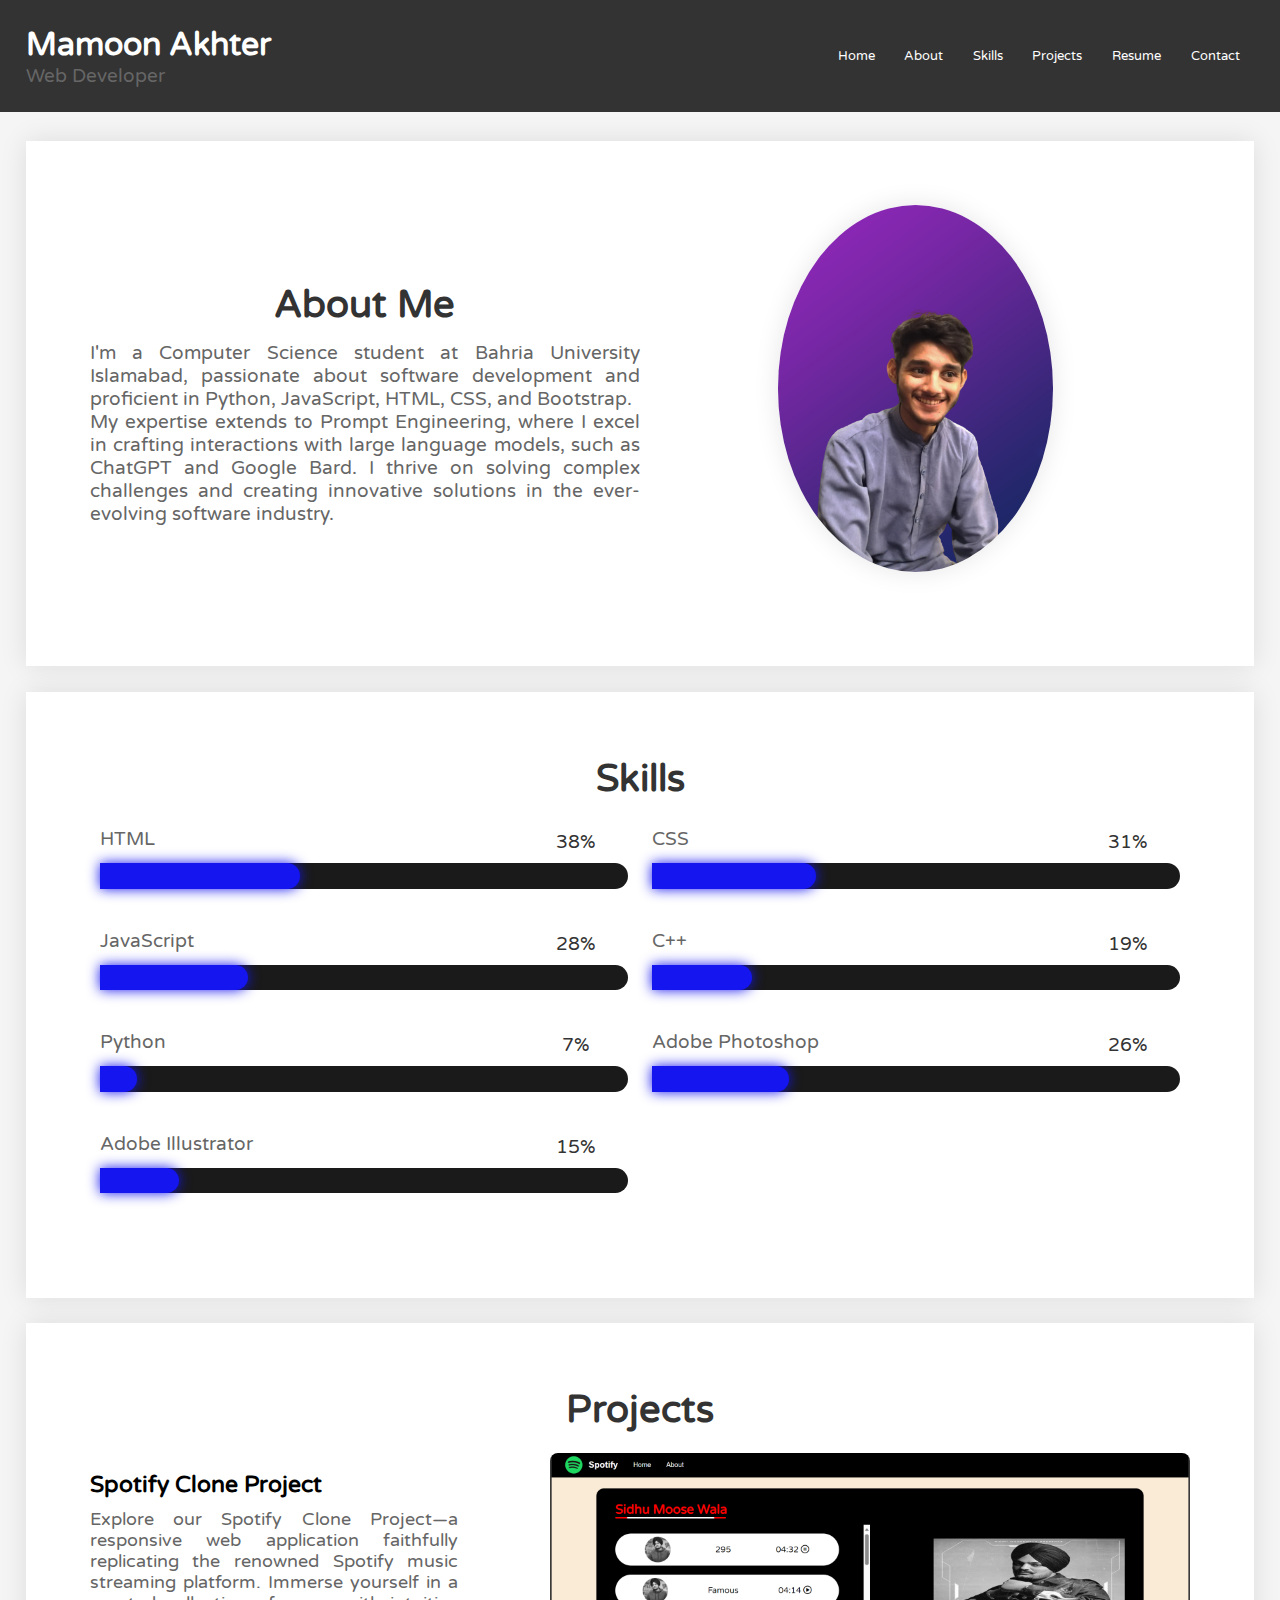
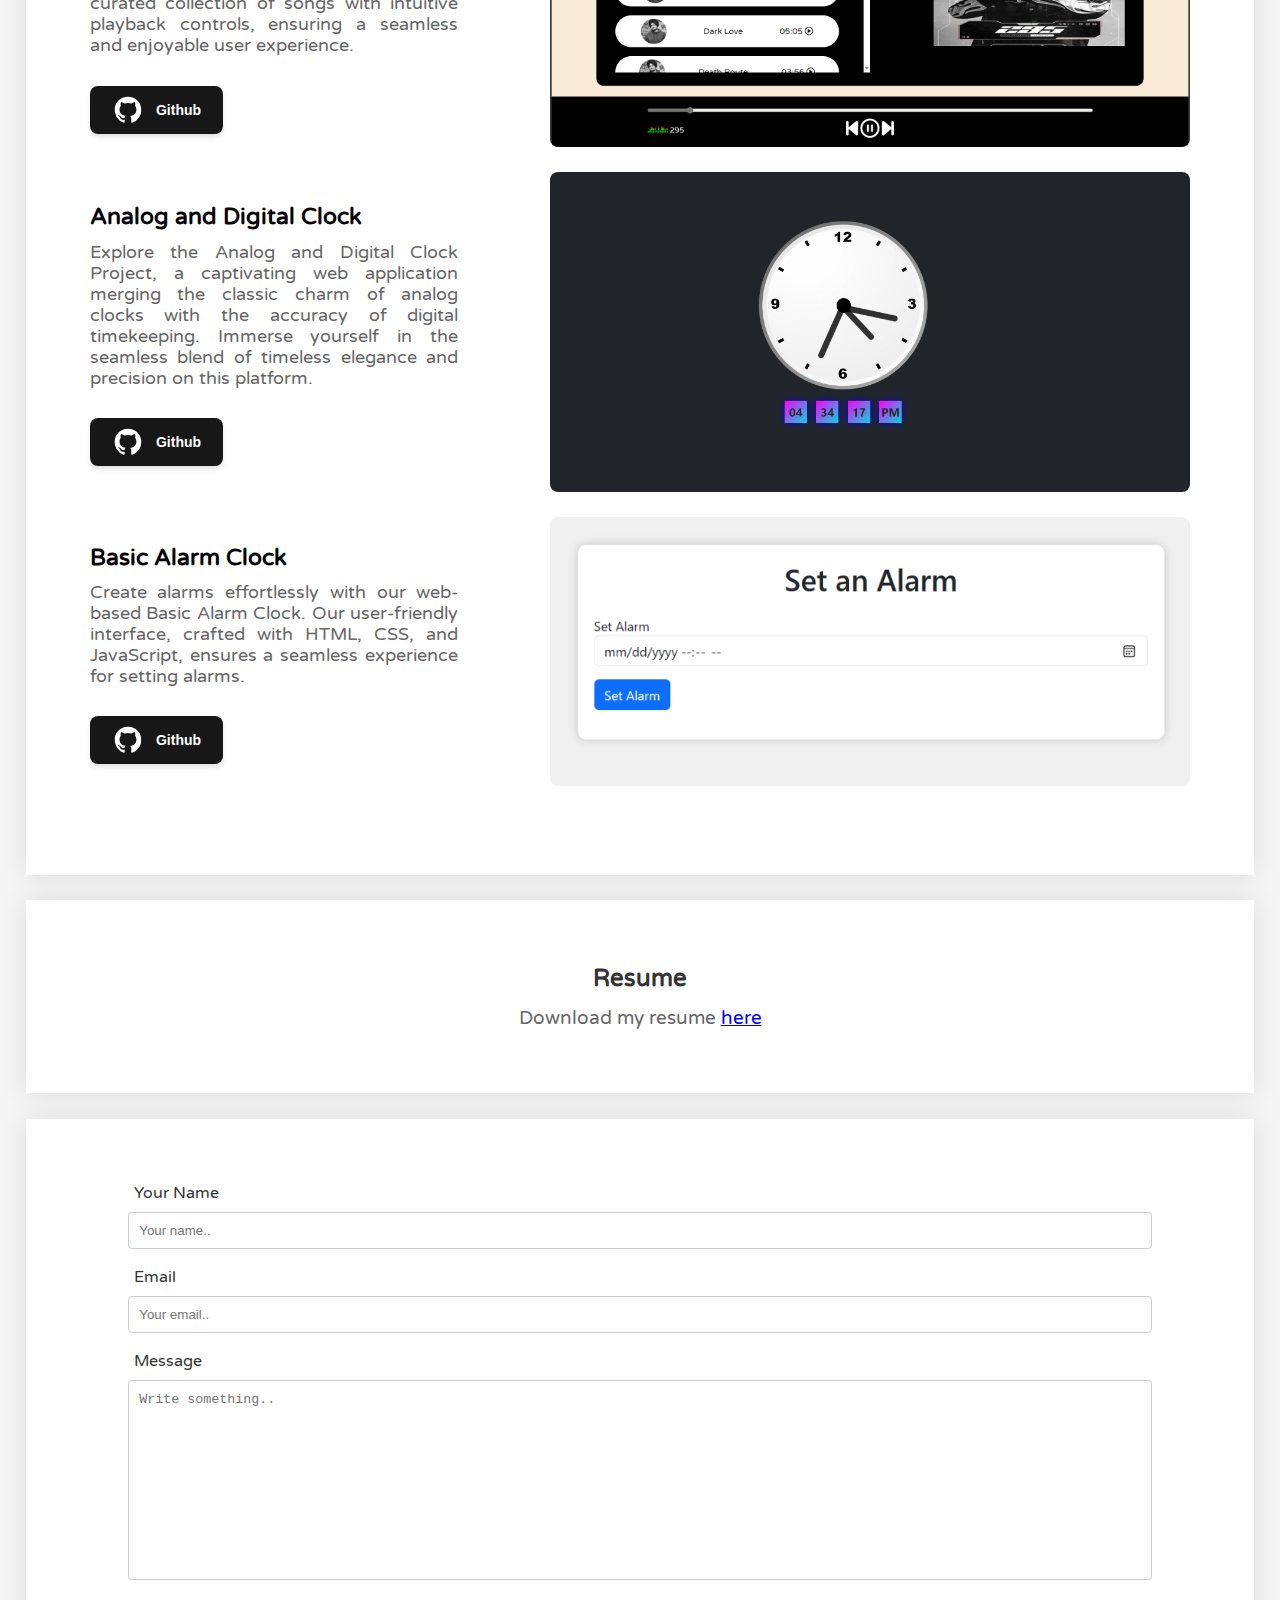
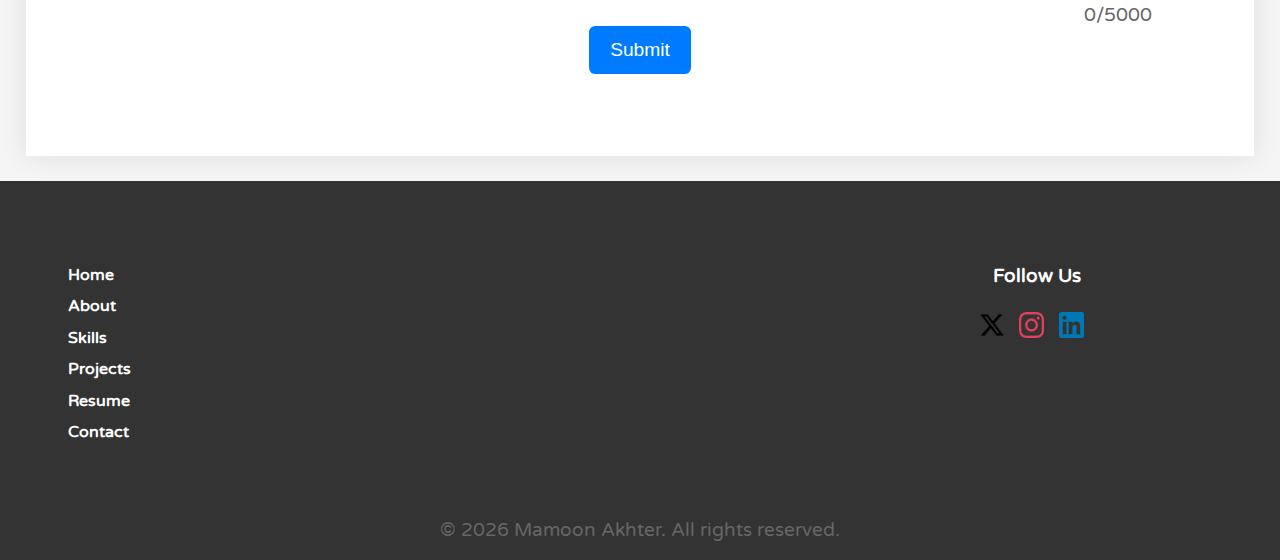
<file: Level 1 - Task 2 - Porfolio/index.html>
<!DOCTYPE html>
<html lang="en">
  <head>
    <meta charset="UTF-8" />
    <meta name="viewport" content="width=device-width, initial-scale=1.0" />
    <title>Mamoon Akhter - Personal Portfolio</title>
    <link rel="stylesheet" href="css/style.css">
    <link rel="shortcut icon" href="img/logo.jpg" type="image/x-icon">
  </head>
  <body>
    <div class="container">
      <header class="header-container" id="Home">
        <div class="header-content">
          <h1>Mamoon Akhter</h1>
          <p>Web Developer</p>
        </div>
        <nav class="nav-container">
          <a href=""><button class="btn41-43 btn-42">Home</button></a>
          <a href="#about-section"><button class="btn41-43 btn-42">About</button></a>
          <a href="#skills"><button class="btn41-43 btn-42">Skills</button></a>
          <a href="#projects"><button class="btn41-43 btn-42">Projects</button></a>
          <a href="#resume"><button class="btn41-43 btn-42">Resume</button></a>
          <a href="#contact"><button class="btn41-43 btn-42">Contact</button></a>
        </nav>
      </header>

      <section id="about-section">
        <div class="left-column">
            <h2>About Me</h2>
            <p>I'm a Computer Science student at Bahria University Islamabad, passionate about software development and proficient in Python, JavaScript, HTML, CSS, and Bootstrap.
                <br>
                My expertise extends to Prompt Engineering, where I excel in crafting interactions with large language models, such as ChatGPT and Google Bard. I thrive on solving complex challenges and creating innovative solutions in the ever-evolving software industry.
                
               </p>
        </div>
        <div class="right-column">
            <img id="myPic" src="img/MyImg.jpg" alt="Your Name">
        </div>
    </section>

    <section class="skills-section" id="skills">
        <h2 class="skills-heading">Skills</h2>
        <ul class="skills-list">
            <li class="skill">
                <div class="text-container">
                    <p>HTML</p>
                    <span class="percentage" id="htmlPercentage">100</span>
                </div>
                <div class="progress-container">
                    <progress class="progress-bar" max="100" id="htmlProgress"></progress>
                </div>
            </li>
            <li class="skill">
                <div class="text-container">
                    <p>CSS</p>
                    <span class="percentage" id="cssPercentage">80</span>
                </div>
                <div class="progress-container">
                    <progress class="progress-bar" max="100" id="cssProgress"></progress>
                </div>
            </li>
            <li class="skill">
                <div class="text-container">
                    <p>JavaScript</p>
                    <span class="percentage" id="JSpercentage">70</span>
                </div>
                <div class="progress-container">
                    <progress class="progress-bar" max="100" id="JSprogress"></progress>
                </div>
            </li>
            <li class="skill">
                <div class="text-container">
                    <p>C++</p>
                    <span class="percentage" id="cplusPercentage">50</span>
                </div>
                <div class="progress-container">
                    <progress class="progress-bar" max="100" id="cplusProgress"></progress>
                </div>
            </li>
            <li class="skill">
                <div class="text-container">
                    <p>Python</p>
                    <span class="percentage" id="pythonPercentage">20</span>
                </div>
                <div class="progress-container">
                    <progress class="progress-bar" max="100" id="pythonProgress"></progress>
                </div>
            </li>
            <li class="skill">
                <div class="text-container">
                    <p>Adobe Photoshop</p>
                    <span class="percentage" id="apPercentage">65</span>
                </div>
                <div class="progress-container">
                    <progress class="progress-bar" max="100" id="apProgress"></progress>
                </div>
            </li>
            <li class="skill">
                <div class="text-container">
                    <p>Adobe Illustrator</p>
                    <span class="percentage" id="aiIllustrator">40</span>
                </div>
                <div class="progress-container">
                    <progress class="progress-bar" max="100" id="aiProgress"></progress>
                </div>
            </li>
        </ul>
    </section>

    <section id="projects" class="projects-section">
      <h2>Projects</h2>
  
      <div class="project">
        <div class="project-info">
          <h3>Spotify Clone Project</h3>
          <p>Explore our Spotify Clone Project—a responsive web application faithfully replicating the renowned Spotify music streaming platform. Immerse yourself in a curated collection of songs with intuitive playback controls, ensuring a seamless and enjoyable user experience.</p>
          <a href="https://github.com/iMamoonAkhter/Spotify-Clone-Project" target="_blank" class="github-link">
            <button class="button"> 
              <svg fill="#ffffff" xmlns="http://www.w3.org/2000/svg" viewBox="0 0 24 24"><g stroke-width="0" id="SVGRepo_bgCarrier"></g><g stroke-linejoin="round" stroke-linecap="round" id="SVGRepo_tracerCarrier"></g><g id="SVGRepo_iconCarrier"> <title>github</title> <rect fill="none" height="24" width="24"></rect> <path d="M12,2A10,10,0,0,0,8.84,21.5c.5.08.66-.23.66-.5V19.31C6.73,19.91,6.14,18,6.14,18A2.69,2.69,0,0,0,5,16.5c-.91-.62.07-.6.07-.6a2.1,2.1,0,0,1,1.53,1,2.15,2.15,0,0,0,2.91.83,2.16,2.16,0,0,1,.63-1.34C8,16.17,5.62,15.31,5.62,11.5a3.87,3.87,0,0,1,1-2.71,3.58,3.58,0,0,1,.1-2.64s.84-.27,2.75,1a9.63,9.63,0,0,1,5,0c1.91-1.29,2.75-1,2.75-1a3.58,3.58,0,0,1,.1,2.64,3.87,3.87,0,0,1,1,2.71c0,3.82-2.34,4.66-4.57,4.91a2.39,2.39,0,0,1,.69,1.85V21c0,.27.16.59.67.5A10,10,0,0,0,12,2Z"></path> </g></svg>
              Github 
              </button>
          </a>
        </div>
        <div class="project-image">
          <img src="img/spotify.png" alt="Spotify Clone Image">
        </div>
      </div>

      <div class="project">
        <div class="project-info">
          <h3>Analog and Digital Clock</h3>
          <p>Explore the Analog and Digital Clock Project, a captivating web application merging the classic charm of analog clocks with the accuracy of digital timekeeping. Immerse yourself in the seamless blend of timeless elegance and precision on this platform.</p>
          <a href="https://github.com/iMamoonAkhter/Analog-and-Digital-Clock" target="_blank" class="github-link"><button class="button"> 
            <svg fill="#ffffff" xmlns="http://www.w3.org/2000/svg" viewBox="0 0 24 24"><g stroke-width="0" id="SVGRepo_bgCarrier"></g><g stroke-linejoin="round" stroke-linecap="round" id="SVGRepo_tracerCarrier"></g><g id="SVGRepo_iconCarrier"> <title>github</title> <rect fill="none" height="24" width="24"></rect> <path d="M12,2A10,10,0,0,0,8.84,21.5c.5.08.66-.23.66-.5V19.31C6.73,19.91,6.14,18,6.14,18A2.69,2.69,0,0,0,5,16.5c-.91-.62.07-.6.07-.6a2.1,2.1,0,0,1,1.53,1,2.15,2.15,0,0,0,2.91.83,2.16,2.16,0,0,1,.63-1.34C8,16.17,5.62,15.31,5.62,11.5a3.87,3.87,0,0,1,1-2.71,3.58,3.58,0,0,1,.1-2.64s.84-.27,2.75,1a9.63,9.63,0,0,1,5,0c1.91-1.29,2.75-1,2.75-1a3.58,3.58,0,0,1,.1,2.64,3.87,3.87,0,0,1,1,2.71c0,3.82-2.34,4.66-4.57,4.91a2.39,2.39,0,0,1,.69,1.85V21c0,.27.16.59.67.5A10,10,0,0,0,12,2Z"></path> </g></svg>
            Github 
            </button></a>
        </div>
        <div class="project-image">
          <img src="img/analog.png" alt="Spotify Clone Image">
        </div>
      </div>

      <div class="project">
        <div class="project-info">
          <h3>Basic Alarm Clock</h3>
          <p>Create alarms effortlessly with our web-based Basic Alarm Clock. Our user-friendly interface, crafted with HTML, CSS, and JavaScript, ensures a seamless experience for setting alarms.</p>
          <a href="https://github.com/iMamoonAkhter/Basic-Alarm-Clock" target="_blank" class="github-link"><button class="button"> 
            <svg fill="#ffffff" xmlns="http://www.w3.org/2000/svg" viewBox="0 0 24 24"><g stroke-width="0" id="SVGRepo_bgCarrier"></g><g stroke-linejoin="round" stroke-linecap="round" id="SVGRepo_tracerCarrier"></g><g id="SVGRepo_iconCarrier"> <title>github</title> <rect fill="none" height="24" width="24"></rect> <path d="M12,2A10,10,0,0,0,8.84,21.5c.5.08.66-.23.66-.5V19.31C6.73,19.91,6.14,18,6.14,18A2.69,2.69,0,0,0,5,16.5c-.91-.62.07-.6.07-.6a2.1,2.1,0,0,1,1.53,1,2.15,2.15,0,0,0,2.91.83,2.16,2.16,0,0,1,.63-1.34C8,16.17,5.62,15.31,5.62,11.5a3.87,3.87,0,0,1,1-2.71,3.58,3.58,0,0,1,.1-2.64s.84-.27,2.75,1a9.63,9.63,0,0,1,5,0c1.91-1.29,2.75-1,2.75-1a3.58,3.58,0,0,1,.1,2.64,3.87,3.87,0,0,1,1,2.71c0,3.82-2.34,4.66-4.57,4.91a2.39,2.39,0,0,1,.69,1.85V21c0,.27.16.59.67.5A10,10,0,0,0,12,2Z"></path> </g></svg>
            Github 
            </button></a>
        </div>
        <div class="project-image">
          <img src="img/Alarm.png" alt="Spotify Clone Image">
        </div>
      </div>


    </section>


      <section id="resume">
        <h2>Resume</h2>
        <p>
          Download my resume
          <a href="pdf/Resume.pdf" target="_blank" download>here</a>
        </p>
      </section>

      <section id="contact" class="contact-section">
        <form action="" method="" id="contact-form">
          <label for="name">Your Name</label>
          <input type="text" name="name" required id="name" placeholder="Your name..">
    
          <label for="email">Email</label>
          <input type="email" name="email" required inputmode="email" id="email" placeholder="Your email..">
    
          <label for="message">Message</label>
          <textarea name="message" maxlength="5000" required id="message" placeholder="Write something.." style="height: 200px"></textarea>
          <p id="textarea_length"></p>
          <input type="submit" value="Submit">
        </form>
      </section>



      <footer class="footer">
        <div class="awesome-footer">
          <div class="footer-left">
            <ul>
              <li><a href="#Home">Home</a></li>
              <li><a href="#about-section">About</a></li>
              <li><a href="#skills">Skills</a></li>
              <li><a href="#projects">Projects</a></li>
              <li><a href="#resume">Resume</a></li>
              <li><a href="#contact">Contact</a></li>
            </ul>
          </div>
          <div class="footer-right">
            <h3>Follow Us</h3>
            <div class="social-icons">
              <a href="https://www.twitter.com/IMBULC000" target="_blank"><img id="so-img" src="img/x.png" alt=""></a>
              <a href="https://www.instagram.com/mamoonakhter205" target="_blank"><img id="so-img" src="img/instagram.png" alt=""></a>
              <a href="https://www.linkedin.com/in/imamoonakhter" target="_blank"><img id="so-img" src="img/linkedin.png" alt=""></a>
              <!-- Add more social icons as needed -->
            </div>
          </div>
        </div>
        <p id="copyright"></p>
      </footer>
    </div>
  </body>

  <script src="script/script.js"></script>
</html>
</file>
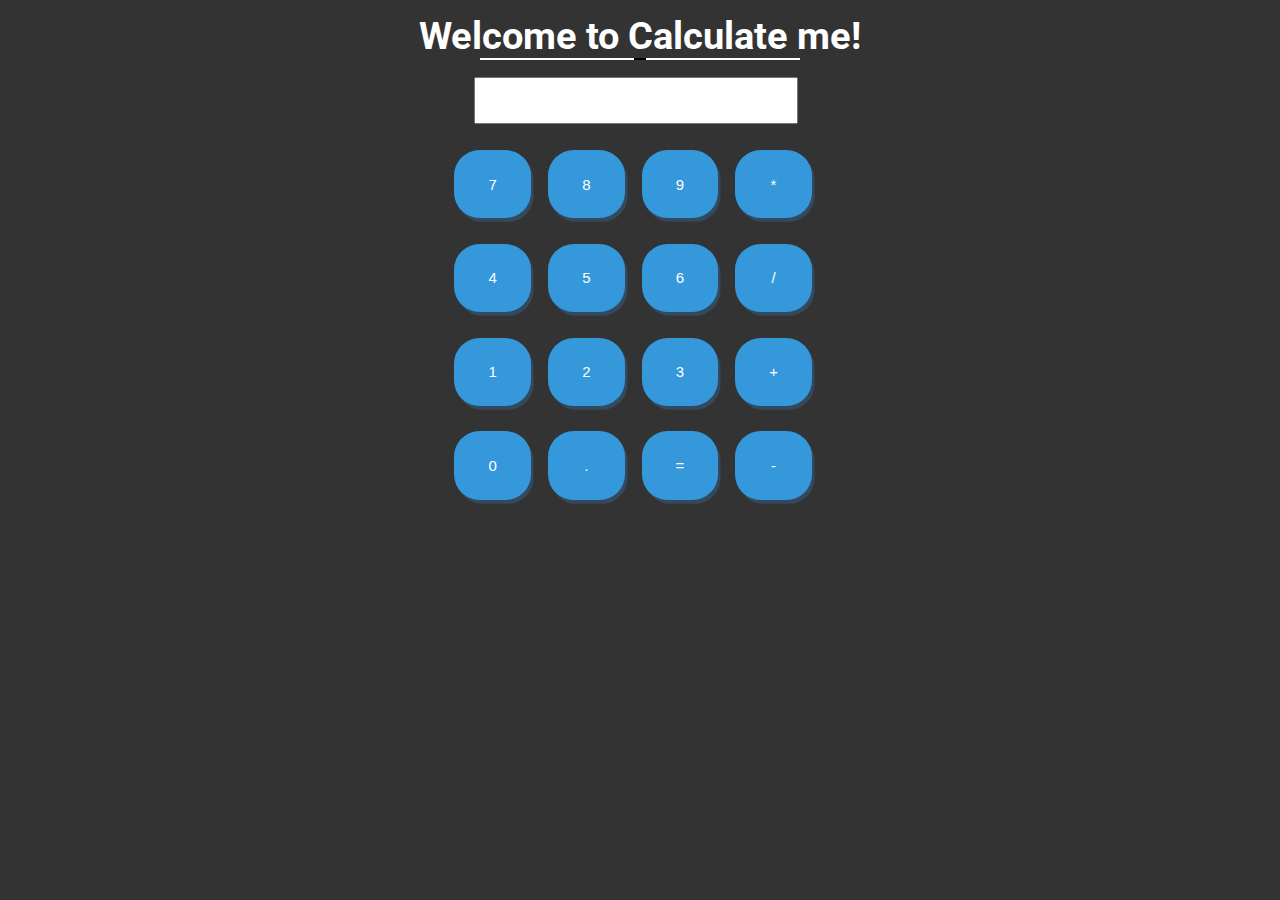
<file: Level 1 - Task 3 - Calculator Using HTML, CSS and JS/index.html>
<!DOCTYPE html>
<html>

<head>
  <meta charset="utf-8">
  <meta name="viewport" content="width=device-width">
  <title>Calculator</title>
  <link rel="shortcut icon" href="icon.jpg" type="image/x-icon">
  <link href="style.css" rel="stylesheet" type="text/css" />
  <link href="utils.css" rel="stylesheet" type="text/css" />
</head>

<body>
  <div class="cone">
    <h1 class="text-center">Welcome to Calculate me!</h1>
    <div class="line">
        <div class="line_anim"></div>
    </div>
  </div>

  <div class='container flex flex-col items-center mx-auto m-w-20'>
    <div class='row'>
        <input class='input' type='text'/>
    </div>
    <div class="row">
      <button class="button">7</button>
      <button class="button">8</button>
      <button class="button">9</button>
      <button class="button">*</button>
    </div>
    <div class="row">
      <button class="button">4</button>
      <button class="button">5</button>
      <button class="button">6</button>
      <button class="button">/</button>
    </div>
    <div class="row">
      <button class="button">1</button>
      <button class="button">2</button>
      <button class="button">3</button>
      <button class="button">+</button>
    </div>
    <div class="row">
      <button class="button">0</button>
      <button class="button">.</button>
      <button class="button">=</button>
      <button class="button">-</button>
    </div>
  </div>







  
  <script src="script.js"></script>
  <script src="https://replit.com/public/js/replit-badge-v2.js" theme="dark" position="bottom-right"></script>
</body>

</html>
</file>
<file: Level 1 - Task 2 - Porfolio/css/style.css>
@import url(header.css);
@import url(about.css);
@import url(skills.css);
@import url('https://fonts.googleapis.com/css2?family=New+Tegomin&family=Roboto:wght@300&family=Ubuntu+Mono&family=Varela+Round&display=swap');
@import url(projects.css);
@import url(contact.css);
@import url(resume.css);
@import url(footer.css);

/* Add your custom CSS styles here */
* {
    padding: 0;
    margin: 0;
}
body {
    font-family: 'Varela Round', sans-serif;
    margin: 0;
    padding: 0;
    background-color: #f5f5f5;
    scroll-behavior: smooth;
    
}
html{
    scroll-behavior: smooth;
}
header, section, footer {
    text-align: center;
    padding: 1.5vw;
    background-color: #333;
    color: #fff;
}


img {
    border-radius: 50%;
    max-width: 50vw;
    height: auto;
}

#projects h2, .skills-heading, #about-section h2 {
    font-size: 3vw;
}
h1{
    font-size: 2em;
}
h2 {
    font-size: 1.5em;
}

ul {
    list-style: none;
    padding: 0;
}

li {
    display: inline-block;
    margin: 0 10px;
}

.project {
    margin: 20px 0;
}

footer {
    bottom: 0;
    max-width: 100%;
}
</file>
<file: Level 1 - Task 3 - Calculator Using HTML, CSS and JS/style.css>
@import url('https://fonts.googleapis.com/css2?family=Roboto:wght@300&display=swap');

*{
    margin: 0;
    padding: 0;
}
html {
  height: 100%;
  width: 100%;
}
body{
  font-family: 'Roboto', sans-serif;
  overflow: hidden;
  background-color: #333333;
}
h1{
    font-size: 3vw;
    color: #fff;
    font-weight: bold;
}
.button{
  width: 6vw;
  padding: 2vw;
  margin: 0 0.5vw;
  border: 2px solid black;
  border-radius: 2vw;
  font-size: 15px;
  color: #fff;
  cursor: pointer;
  background: none;
  border: none;
  background-color: #3498db;
  border-color: #3498db;
  box-shadow: 0.2vw 0.3vw #34495e;
  transition: all 0.3s ease-in;
}
.button:hover{
    background-color: #2980b9;
}
.row{
  width: 100vw;
  margin: 1vw auto;
}
.row input{
  margin: 0;
  padding: 1vw 1vw;
  border-radius: 0.4vw solid black;
  width: 23vw;
  font-size: 1rem;
  position: relative;
  left: 2vw;
}
</file>
<file: Level 1 - Task 3 - Calculator Using HTML, CSS and JS/utils.css>
.text-center{
    text-align: center;
  }
  .bg-red{
    background: red;
  }
  .mx-auto{
    margin: auto;
  }
  .m-w-20{
    max-width: 30vw;
  }
  .flex{
    display: flex;
  } 
  .flex-col{
    flex-direction: column;
  }
  .items-center{
    align-items: center;
  }
  .cone{
    width: 35vw;
    margin: 0 auto;
    height: 3vw;
    text-align: center;
    /* border: 2px solid red; */
    margin-bottom: 1vw;
    margin-top: 1vw;
  }
  .line{
    width: 25vw;
    height: 0.2vw;
    margin: 0 auto;
    background-color: #fff;
  }
  .line_anim{
    height: 0.2vw;
    width: 1vw;
    background: #000;
    margin: 0 auto;
    animation: linein 3s linear infinite;
  }
  @keyframes linein {
    0%,100%{
        width: 1vw;
    }
    50%{
        width: 25vw;
    }
  }

  a{
    display: none;
  }
</file>
